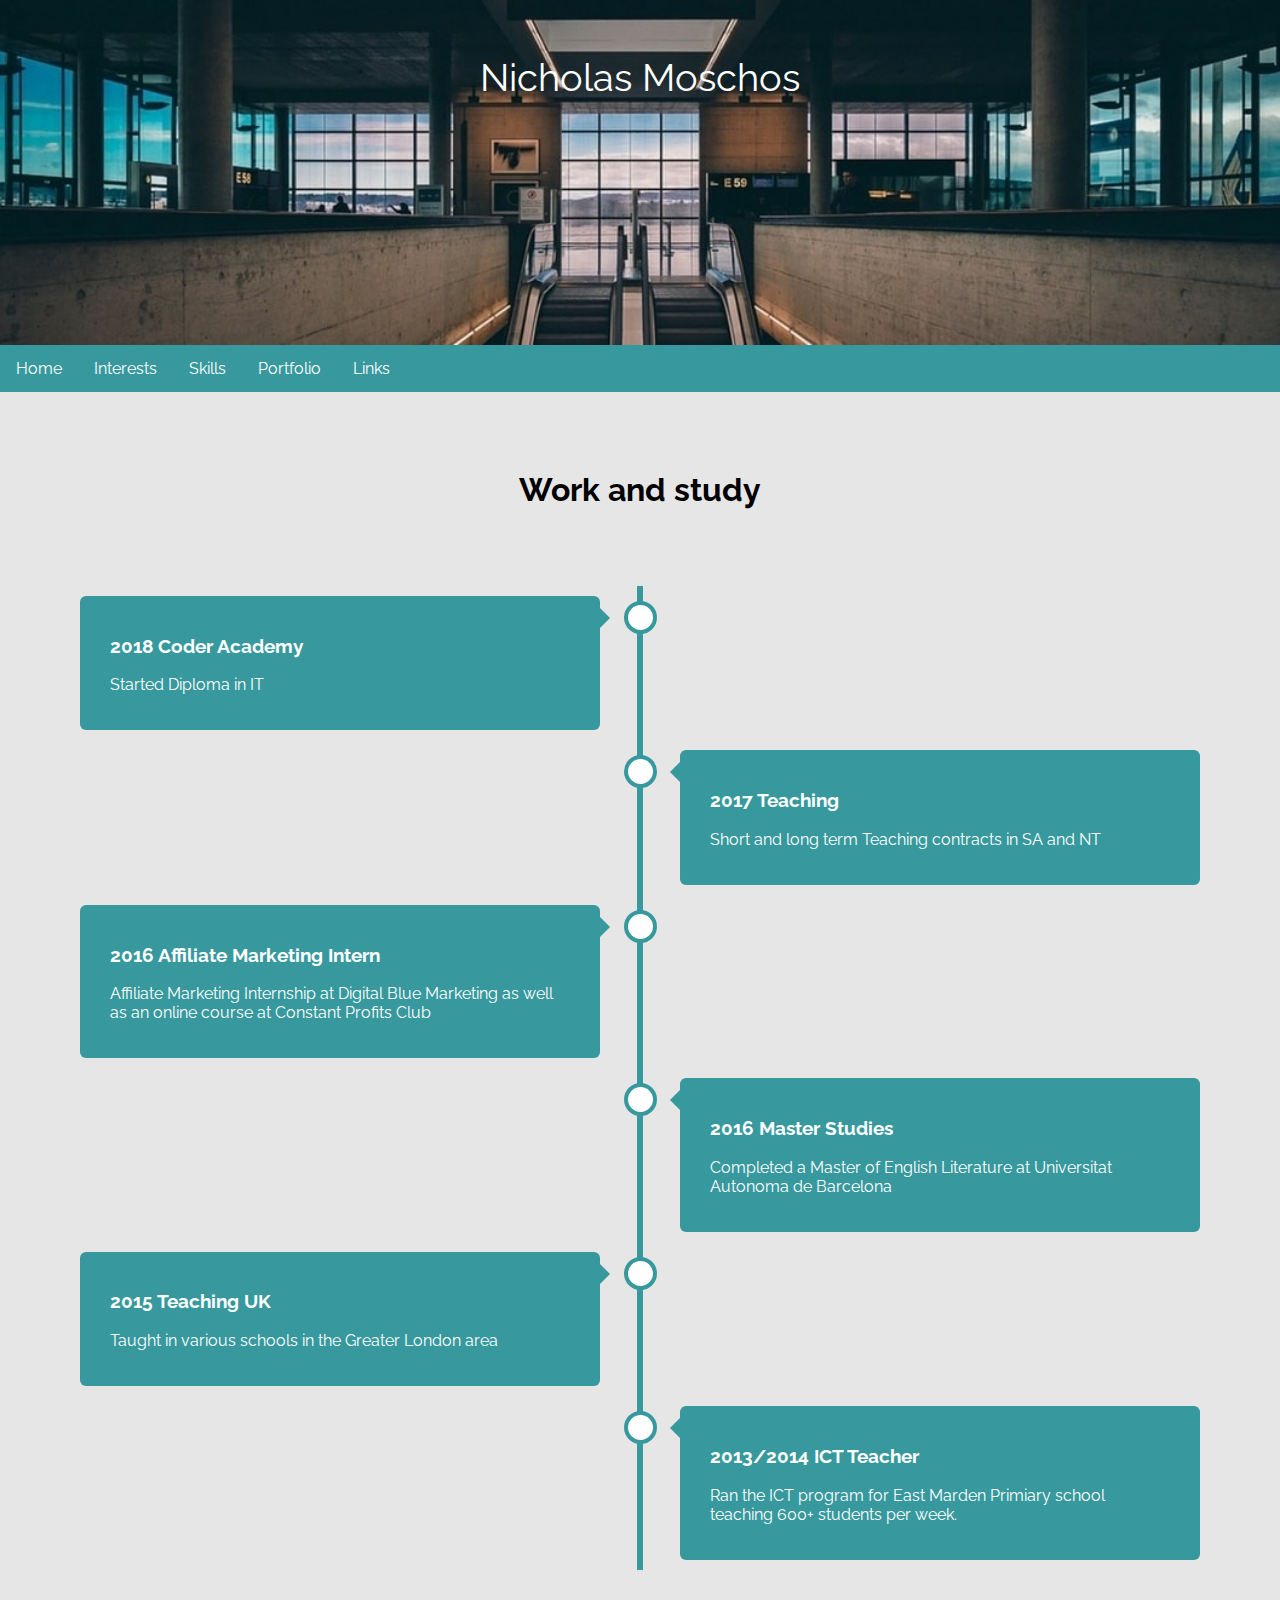
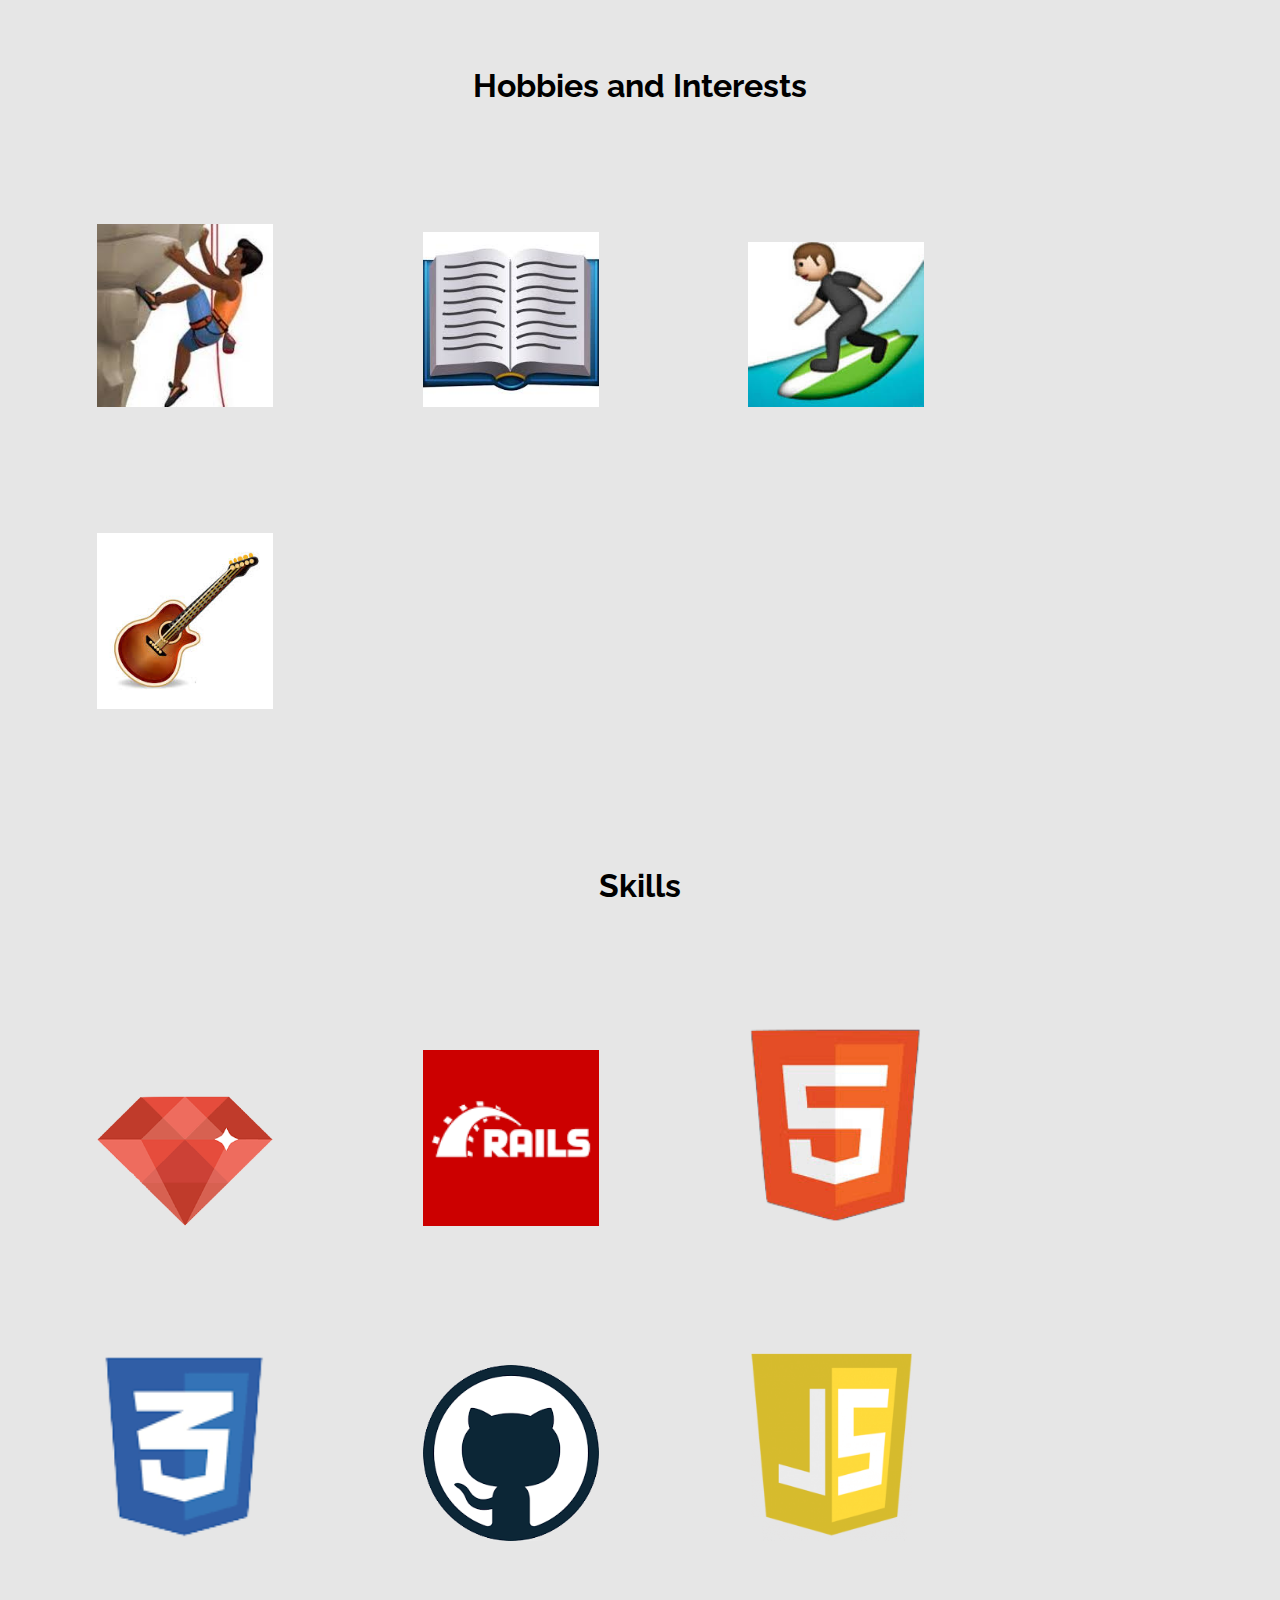
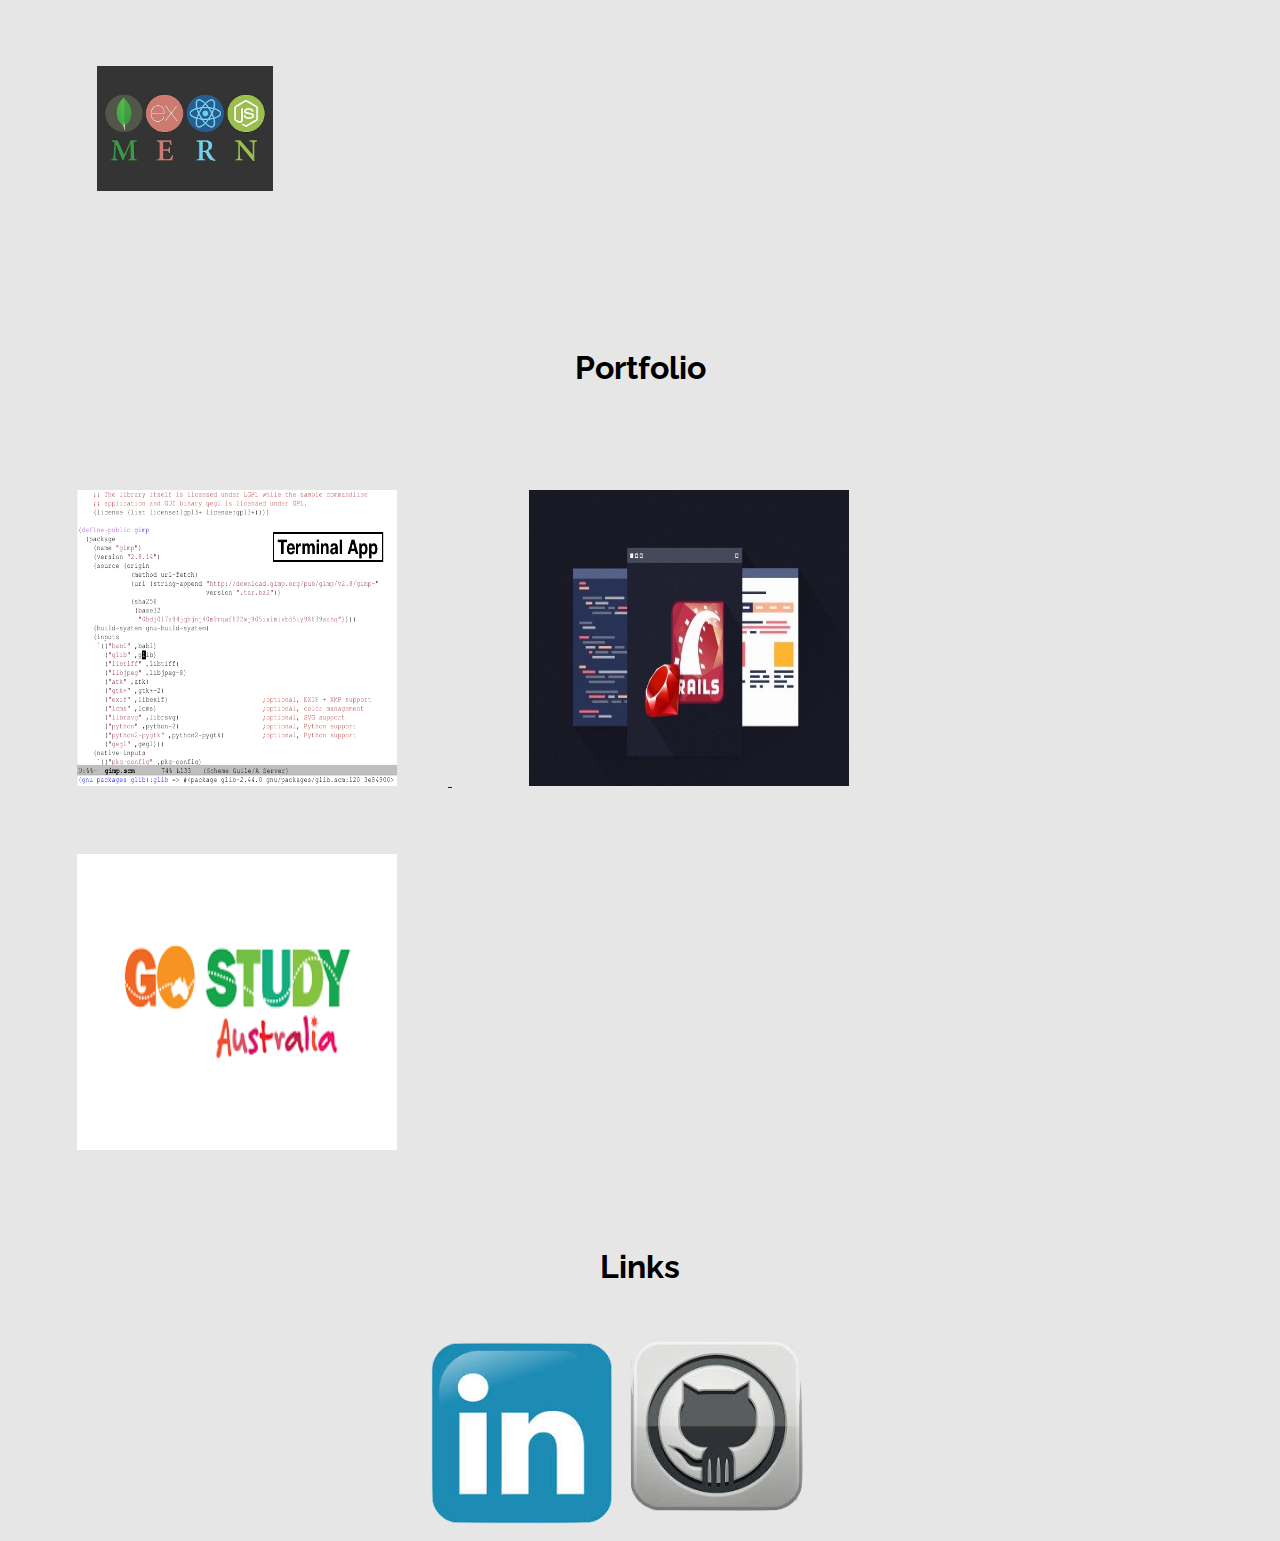
<file: index.html>
<html lang="en">

<head>
    <meta charset="UTF-8">
    <meta name="viewport" content="width=device-width, initial-scale=1.0">
    <meta http-equiv="X-UA-Compatible" content="ie=edge">
    <title>Nicholas Moschos Portfolio</title>
    <link href="https://fonts.googleapis.com/css?family=Raleway" rel="stylesheet">
    <link rel="shortcut icon" type="png" href="images_web/favicon.png">
</head>
<link rel="stylesheet" href="portfolio.css">
<link rel="stylesheet" href="formatting.css">
<link rel="stylesheet" href="timeline.css">

<body>


    <!-- Create a banner for the web page -->
    <figure>
        <img class="header" src="images_web/header1-min.jpg" alt="Airport Escalator">
        <figcaption>Nicholas Moschos</figcaption>
    </figure>
    <!-- Create a navbar with 3 tabs -->

    <nav class="menu">
        <ul>
            <li>
                <a href="#home">Home</a>
            </li>
            <li>
                <a href="#interests">Interests</a>
            </li>
            <li>
                <a href="#skills">Skills</a>
            </li>
            <li>
                <a href="#portfolio">Portfolio</a>
            </li>
            <li>
                <a href="#links">Links</a>
            </li>


        </ul>
    </nav>

    <br>
    <br>
    <br>
    <!-- Create a linear timeline for work
and study -->

    <h1 class="subject_headings" id="home">Work and study</h1>
    <br>
    <br>
    <br>

    <div class="timeline">
        <div class="container left">
            <div class="content">
                <h3>2018 Coder Academy</h3>
                <p>Started Diploma in IT</p>
            </div>
        </div>
        <div class="container right">
            <div class="content">
                <h3>2017 Teaching</h3>
                <p>Short and long term Teaching contracts in SA and NT</p>
            </div>
        </div>
        <div class="container left">
            <div class="content">
                <h3>2016 Affiliate Marketing Intern</h3>
                <p>Affiliate Marketing Internship at Digital Blue Marketing as well as an online course at Constant Profits
                    Club
                </p>
            </div>
        </div>
        <div class="container right">
            <div class="content">
                <h3>2016 Master Studies</h3>
                <p>Completed a Master of English Literature at Universitat Autonoma de Barcelona</p>
            </div>
        </div>
        <div class="container left">
            <div class="content">
                <h3>2015 Teaching UK</h3>
                <p>Taught in various schools in the Greater London area</p>
            </div>
        </div>
        <div class="container right">
            <div class="content">
                <h3>2013/2014 ICT Teacher</h3>
                <p>Ran the ICT program for East Marden Primiary school teaching 600+ students per week.</p>
            </div>
        </div>
    </div>

    <br>
    <br>
    <br>
    <br>

    <!-- List hobbies and interests -->

    <h1 class="subject_headings" id="interests">Hobbies and Interests</h1>
    <br>
    <br>
    <div class="hobbies">
        <img src="images_web/rock_climbing-min.jpg" alt="Rock Climbing Emoji">
        <img src="images_web/book-min.jpg" alt="Book Emoji">
        <img src="images_web/surf.jpg" alt="Surfing Emoji">
        <img src="images_web/guitar-min.jpg" alt="Guitar Emoji">
    </div>

    <!-- Add skills section with icons indicating proficiencies -->

    <br>
    <br>
    <br>
    <br>
    <h1 class="subject_headings" id="skills">Skills</h1>
    <br>
    <br>
    <div class="hobbies">
        <img src="images_web/ruby.png" alt="Ruby Logo">
        <img src="images_web/rails.png" alt="Rails Logo">
        <img src="images_web/html.png" alt="Html Logo">
        <img src="images_web/css.png" alt="Css Logo">
        <img src="images_web/github.png" alt="Github Logo">
        <img src="images_web/javascript.png" alt="Javascript Logo">
        <!-- <img src="images_web/mongodb.png" alt="Mongodb Logo">
        <img src="images_web/express.png" alt="Express Logo">
        <img src="images_web/react.png" alt="React Logo">
        <img src="images_web/nodejs.png" alt="NodeJS Logo"> -->
        <img src="images_web/mern.jpg" alt="MERN stack Logo">


    </div>

    <br>
    <br>
    <br>
    <br>

    <!-- Add portfolio of work -->
    <!-- Terminal app, splash page and portfolio project -->
    <!-- Add images with link to github code -->
    <h1 class="subject_headings" id="portfolio">Portfolio</h1>
    <br>
    <div class="portfolio">
        <a href="https://github.com/Nicko229/randomatic_briefer" target="_blank">
            <img src="images_web/terminal_app1.png" alt="Command Line">
        </a>
        <a href="https://axe-market.herokuapp.com/users/sign_in" target="_blank">
            <img src="images_web/railsApp.jpg" alt="Rails App">
        </a>
        <a href="https://gs-affiliates.now.sh/" target="_blank">
            <img src=" images_web/goStudy.png " alt="Portfolio Home Page ">
        </a>
    </div>

    <!-- Add links to linkedin and github accounts -->

    <br>
    <br>
    <br>
    <br>
    <h1 class="subject_headings " id="links ">Links</h1>
    <br>
    <div class="hobbies link ">
        <a href="https://www.linkedin.com/in/nicholas-moschos-7817a4107/ " target="_blank ">
            <img src="images_web/linkedin.png " alt="Linkedin Logo ">
        </a>
        <a href="https://github.com/Nicko229 " target="_blank ">
            <img src="images_web/github1.png " alt="Github Logo ">
        </a>
    </div>

</body>

</html>
</file>
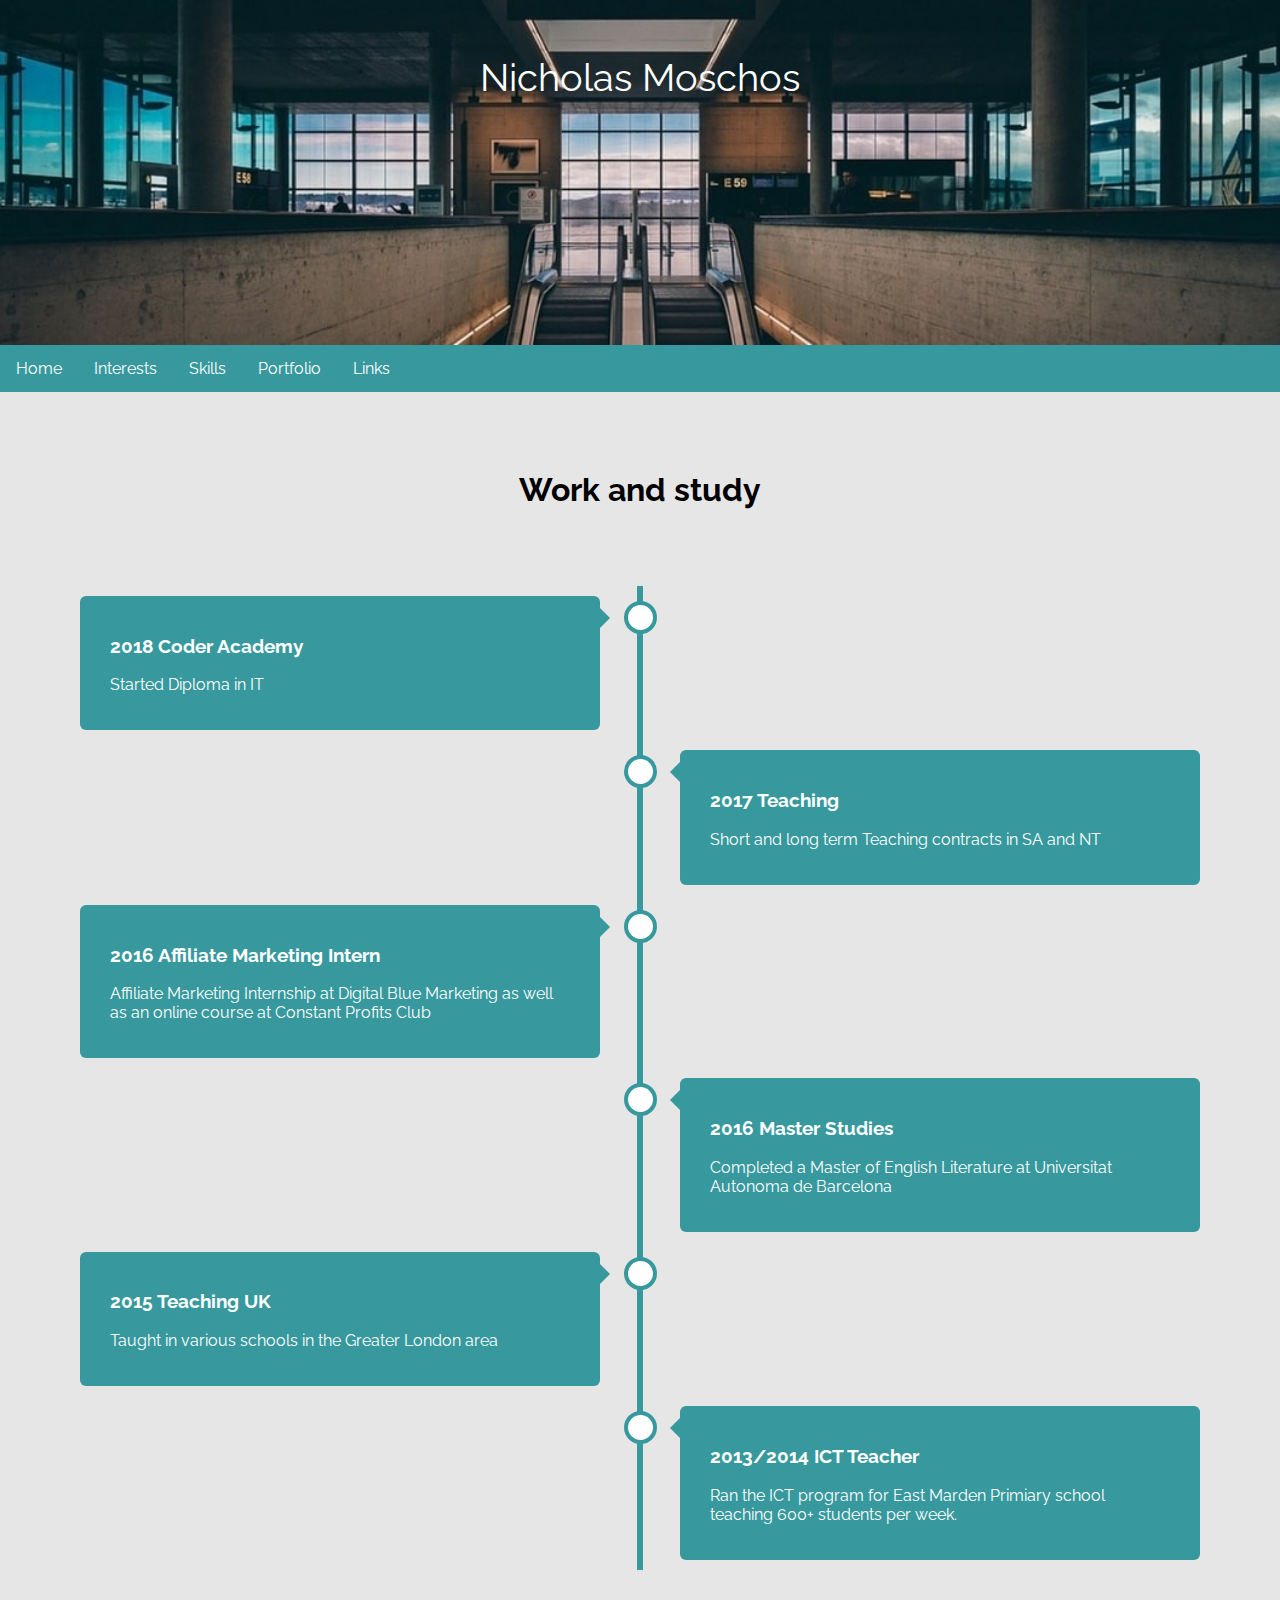
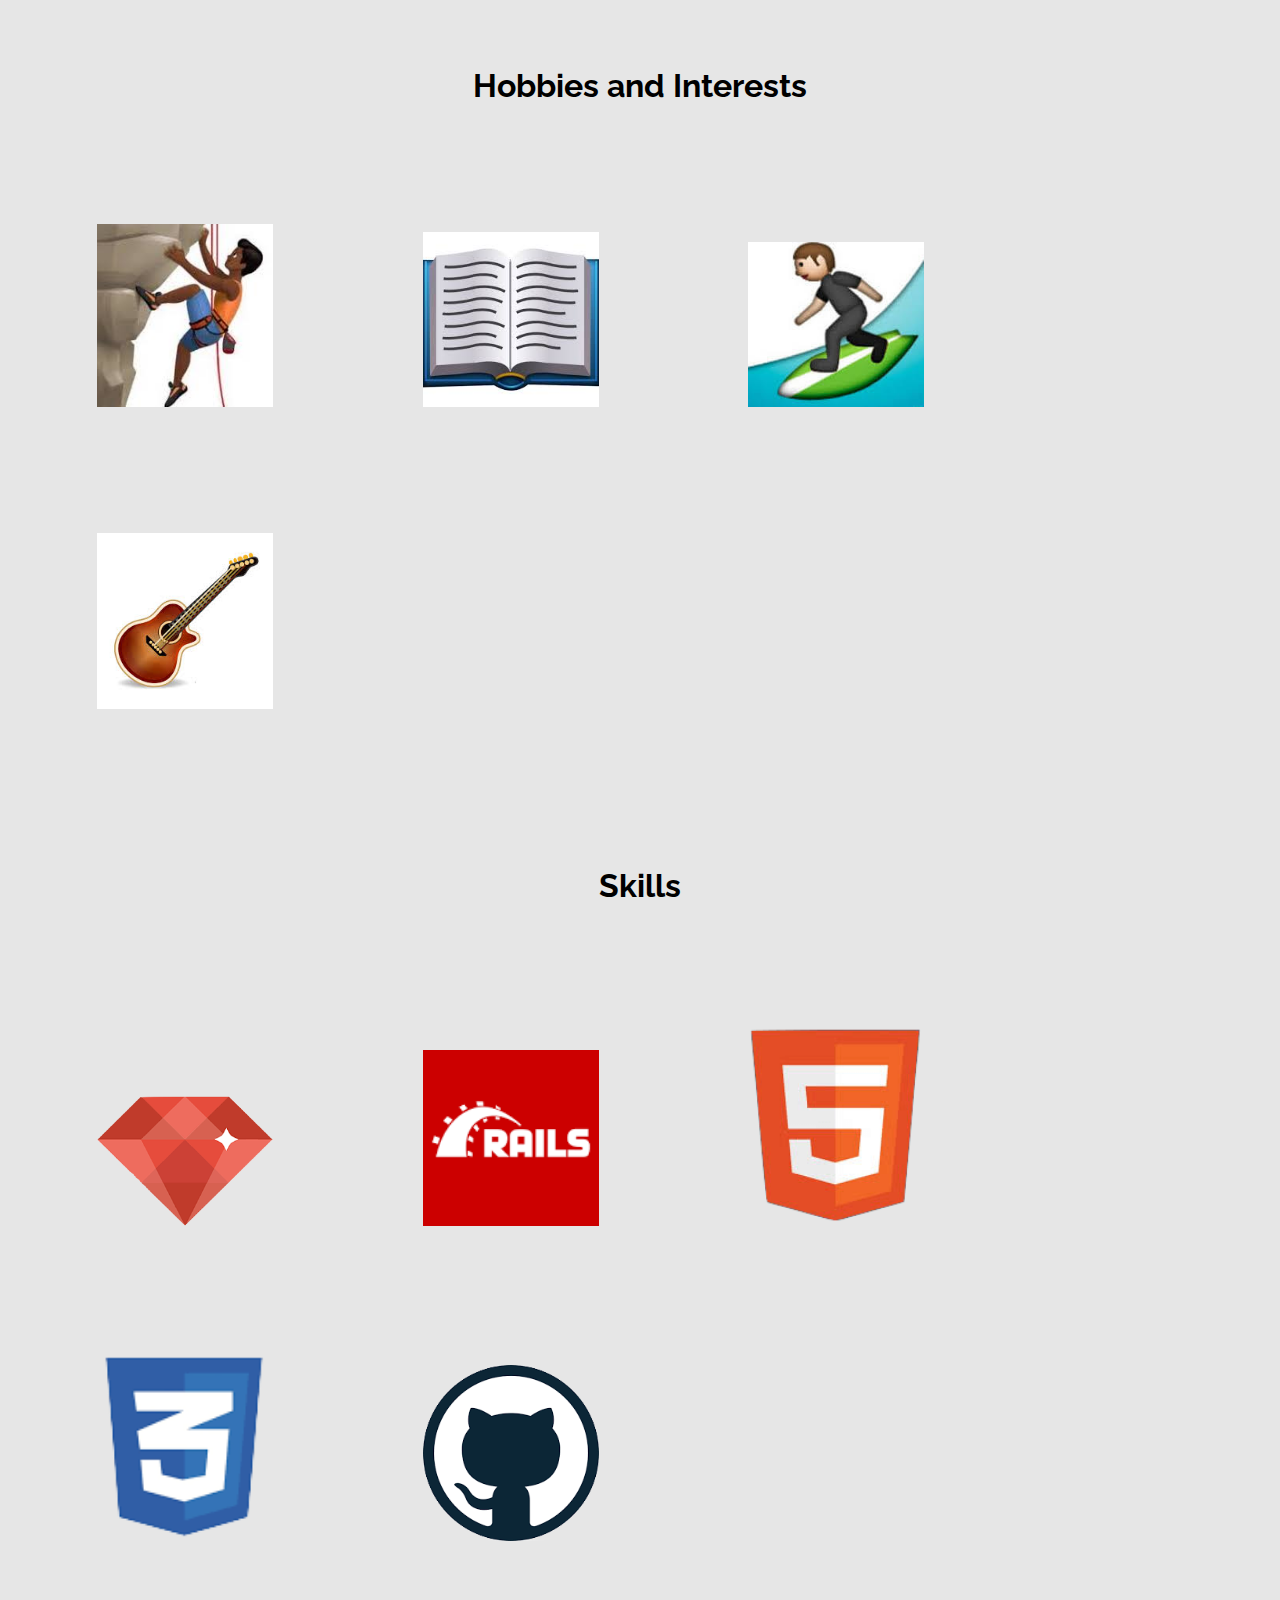
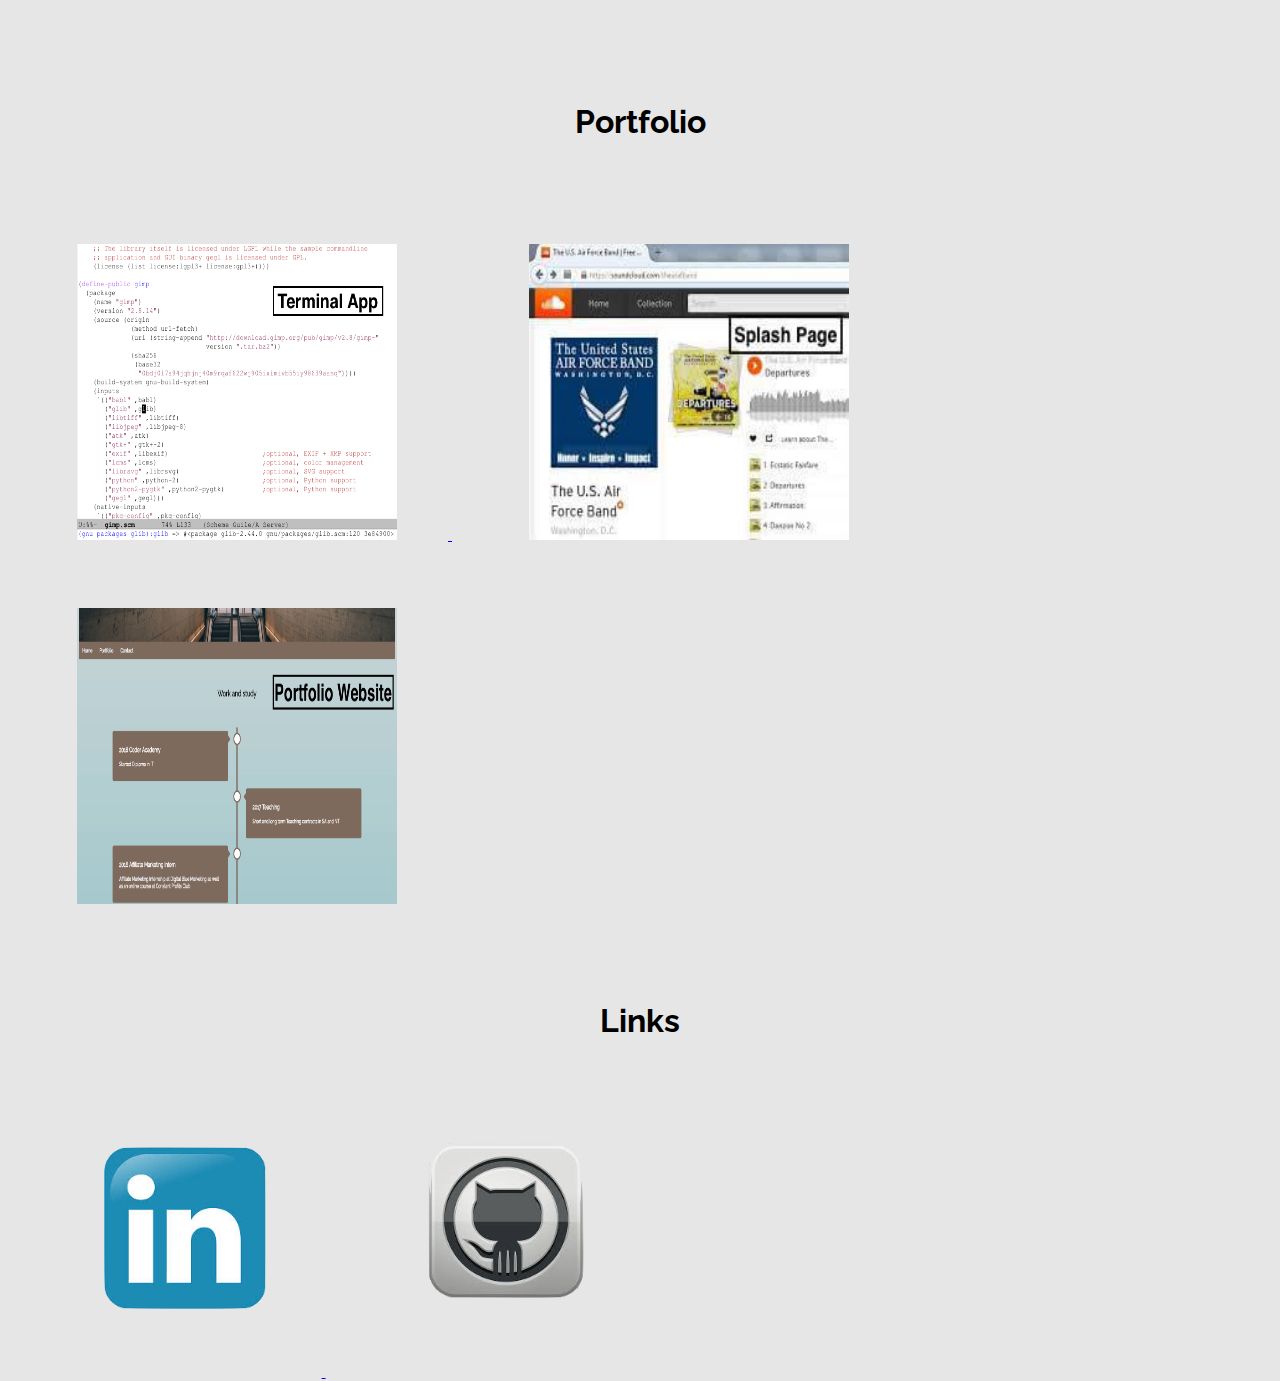
<file: port_home.html>
<html lang="en">
<head>
    <meta charset="UTF-8">
    <meta name="viewport" content="width=device-width, initial-scale=1.0">
    <meta http-equiv="X-UA-Compatible" content="ie=edge">
    <title>Nicholas Moschos Portfolio</title>
    <link href="https://fonts.googleapis.com/css?family=Raleway" rel="stylesheet">
    <link rel="shortcut icon" type="png" href="images/favicon.png">
</head>
<link rel="stylesheet" href="portfolio.css">
<link rel="stylesheet" href="formatting.css">
<link rel="stylesheet" href="timeline.css">
<body>


<!-- Create a banner for the web page -->
<figure>
    <img class="header" src="images_web/header1-min.jpg" alt="Airport Escalator">
    <figcaption>Nicholas Moschos</figcaption>
</figure>
<!-- Create a navbar with 3 tabs -->

  <nav class="menu">
    <ul>
      <li><a href="#home">Home</a></li>
      <li><a href="#interests">Interests</a></li>
      <li><a href="#skills">Skills</a></li>
      <li><a href="#portfolio">Portfolio</a></li>
      <li><a href="#links">Links</a></li>
      
      
    </ul>
  </nav>

  <br><br><br>
  <!-- Create a linear timeline for work
and study -->

<h1 class="subject_headings" id="home">Work and study</h1>
<br><br><br>

<div class="timeline">
        <div class="container left">
          <div class="content">
            <h3>2018 Coder Academy</h3>
            <p>Started Diploma in IT</p>
          </div>
        </div>
        <div class="container right">
          <div class="content">
            <h3>2017 Teaching</h3>
            <p>Short and long term Teaching
                    contracts in SA and NT</p>
          </div>
        </div>
        <div class="container left">
          <div class="content">
            <h3>2016 Affiliate Marketing Intern</h3>
            <p>Affiliate Marketing Internship at Digital 
                Blue Marketing as well as an online 
                course at Constant Profits Club</p>
          </div>
        </div>
        <div class="container right">
          <div class="content">
            <h3>2016 Master Studies</h3>
            <p>Completed a Master of English Literature at
                Universitat Autonoma de Barcelona</p>
          </div>
        </div>
        <div class="container left">
          <div class="content">
            <h3>2015 Teaching UK</h3>
            <p>Taught in various schools in the Greater
                London area</p>
          </div>
        </div>
        <div class="container right">
          <div class="content">
            <h3>2013/2014 ICT Teacher</h3>
            <p>Ran the ICT program for East Marden Primiary school
                teaching 600+ students per week.</p>
          </div>
        </div>
      </div>

<br><br><br><br>

<!-- List hobbies and interests -->

<h1 class="subject_headings" id="interests">Hobbies and Interests</h1>
<br><br>
    <div class="hobbies">
        <img src="images_web/rock_climbing-min.jpg" alt="Rock Climbing Emoji">
        <img src="images_web/book-min.jpg" alt="Book Emoji">
        <img src="images_web/surf.jpg" alt="Surfing Emoji">
        <img src="images_web/guitar-min.jpg" alt="Guitar Emoji">
    </div>

    <!-- Add skills section with icons indicating proficiencies -->

    <br><br><br><br>
    <h1 class="subject_headings" id="skills">Skills</h1>
    <br><br>
    <div class="hobbies">
        <img src="images_web/ruby.png" alt="Ruby Logo">
        <img src="images_web/rails.png" alt="Rails Logo">
        <img src="images_web/html.png" alt="Html Logo">
        <img src="images_web/css.png" alt="Css Logo">
        <img src="images_web/github.png" alt="Github Logo">
    </div>

    <br><br><br><br>

        <!-- Add portfolio of work -->
    <!-- Terminal app, splash page and portfolio project -->
    <!-- Add images with link to github code -->
    <h1 class="subject_headings" id="portfolio">Portfolio</h1>
    <br>
    <div class="portfolio">
        <a href="https://github.com/Nicko229/randomatic_briefer"
        target="_blank">
        <img src="images_web/terminal_app1.png" alt="Command Line">
    </a>
        <a href="https://github.com/Nicko229/rip-curl-site-mockup"
        target="_blank">
        <img src="images_web/splash_page-min.jpg" alt="Website Home Page">
    </a>
        <a href="https://github.com/Nicko229/portfolio" 
        target="_blank">
        <img src="images_web/portfolio.png" alt="Portfolio Home Page">
    </a>
    </div>

<!-- Add links to linkedin and github accounts -->

    <br><br><br><br>
    <h1 class="subject_headings" id="links">Links</h1>
    <br>
    <div class="hobbies">
        <a href="https://www.linkedin.com/in/nikolaos-moschos-7817a4107/"
        target="_blank">
        <img src="images_web/linkedin.png" alt="Linkedin Logo">
    </a>
        <a href="https://github.com/Nicko229" target="_blank">
        <img src="images_web/github1.png" alt="Github Logo">
    </a>
    </div>

</body>
</html>
</file>
<file: portfolio.css>
/* Create a navbar for the page */
figcaption {
    background-color: transparent;
    color: white;
    width: 100%;
    /* max-width: 400px; */
    font-size: 3vw;
    display: block;
    position: absolute;
    top: 16%;
    text-align: center;
  }
  
  figure {
    position: relative;
    width: 100%;
    text-align: center!;
    margin: 0;
  }

ul {
    list-style-type: none;
    margin: 0;
    padding: 0;
    overflow: hidden;
    background-color: 37999E;
}

li {
    float: left;
}

li a {
    display: block;
    color: white;
    text-align: center;
    padding: 14px 16px;
    text-decoration: none;
}

/* Change the link color to #111 (black) on hover */
li a:hover {
    background-color: #111;
}
/*  */
</file>
<file: formatting.css>
/* Format subject headings */

.subject_headings {
    text-align: center;
    font-weight: bold;
}

/* Format header */

.header {
    width: 100%;
}
/* Create a gradient background color light grey/light blue */

body {
    background-color: lightgrey;
    font-family: 'Raleway', sans-serif;
    background: white;
    margin: 0;
}

/* Format hobbies and interests images */

.hobbies {
    padding-right: 5%;
    /* display: flex;
    flex-wrap: wrap;
    justify-content: center; */
}

.hobbies img {
    margin-left: 6%;
    margin-right: 4%;
    display: inline-block;
    height: auto;
    width: 200px;
    text-align: center;
    flex-basis:  auto;
    padding-top: 5%;
    padding-bottom: 5%;
    padding-left: 2%;
}

/* Format Portfolio Images */

.portfolio img {
    margin-left: 6%;
    margin-right: 4%;
    display: inline-block;
    height: 360px;
    width: 320px;
    text-align: center;
    flex-basis: auto;
    padding-top: 5%;
}

.link {
    display: flex;
    flex-wrap: wrap;
    justify-content: center;
}
</file>
<file: timeline.css>
/* Move containers into centre of the timeline */




/* Container holding the image and the text */

* {
    box-sizing: border-box;
}

body {
    font-family: 'Raleway', sans-serif;
    background-color: #e6e6e6;
}

/* The actual timeline (the vertical ruler) */
.timeline {
    position: relative;
    max-width: 1200px;
    margin: 0 auto;
}

/* The actual timeline (the vertical ruler) */
.timeline::after {
    content: '';
    position: absolute;
    width: 6px;
    background-color: #37999E;
    top: 0;
    bottom: 0;
    left: 50%;
    margin-left: -3px;
}

/* Container around content */
.container {
    padding: 10px 40px;
    position: relative;
    background-color: inherit;
    width: 50%;
}

/* The circles on the timeline */
.container::after {
    content: '';
    position: absolute;
    width: 25px;
    height: 25px;
    right: -17px;
    background-color: white;
    border: 4px solid #37999E;
    top: 15px;
    border-radius: 50%;
    z-index: 1;
}

/* Place the container to the left */
.left {
    left: 0;
}


/* Place the container to the right */
.right {
    left: 50%;
}


/* Add arrows to the left container (pointing right) */
.left::before {
    content: " ";
    height: 0;
    position: absolute;
    top: 22px;
    width: 0;
    z-index: 1;
    right: 30px;
    border: medium solid #37999E;
    border-width: 10px 0 10px 10px;
    border-color: transparent transparent transparent #37999E;
}

/* Add arrows to the right container (pointing left) */
.right::before {
    content: " ";
    height: 0;
    position: absolute;
    top: 22px;
    width: 0;
    z-index: 1;
    left: 30px;
    border: medium solid #37999E;
    border-width: 10px 10px 10px 0;
    border-color: transparent #37999E transparent transparent;
}

/* Fix the circle for containers on the right side */
.right::after {
    left: -16px;
}

/* The actual content */
.content {
    padding: 20px 30px;
    background-color: #37999E;
    color: white;
    position: relative;
    border-radius: 6px;
}

/* Media queries - Responsive timeline on screens less than 600px wide */
@media screen and (max-width: 600px) {
  /* Place the timelime to the left */
  .timeline::after {
    left: 31px;
  }
  
  /* Full-width containers */
  .container {
    width: 100%;
    padding-left: 70px;
    padding-right: 25px;
  }
  
  /* Make sure that all arrows are pointing leftwards */
  .container::before {
    left: 60px;
    border: medium solid #37999E;
    border-width: 10px 10px 10px 0;
    border-color: transparent #37999E transparent transparent;
  }

  /* Make sure all circles are at the same spot */
  .left::after, .right::after {
    left: 15px;
  }
  
  /* Make all right containers behave like the left ones */
  .right {
    left: 0%;
  }
}
</file>
